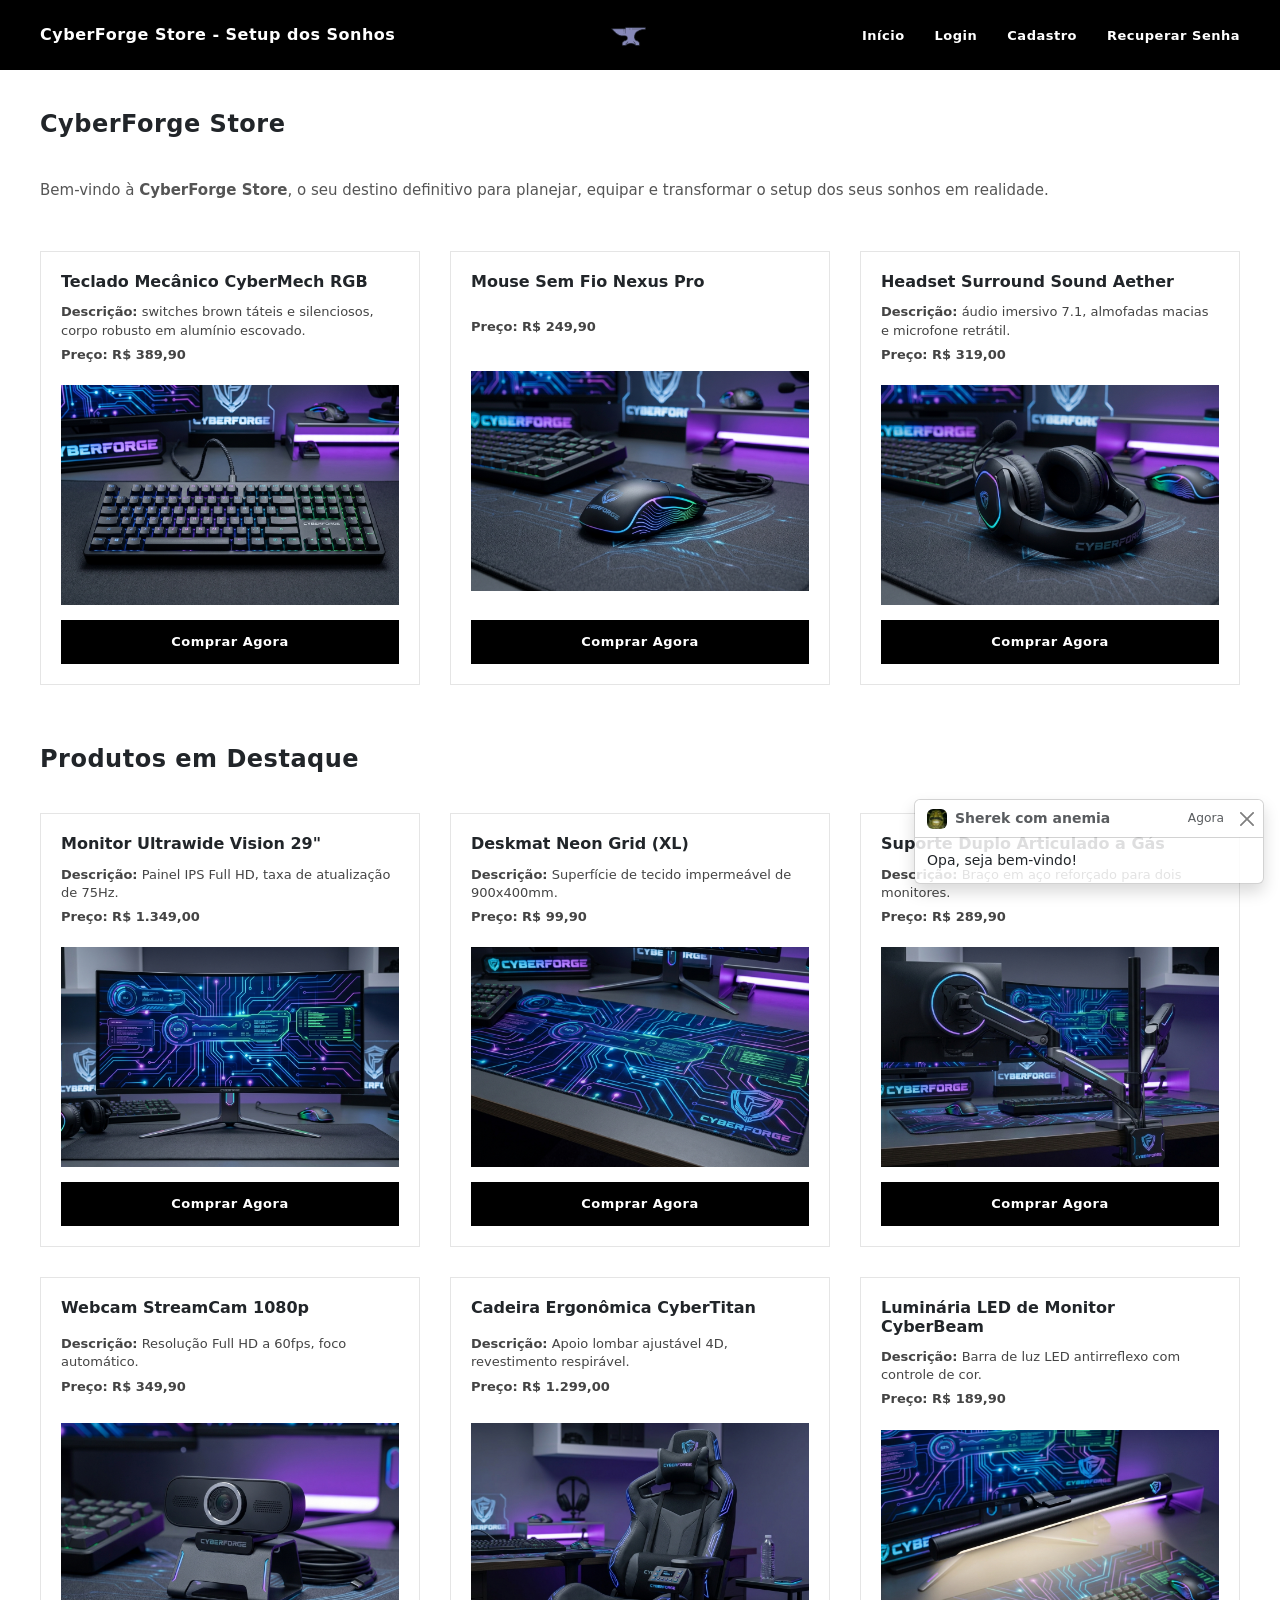
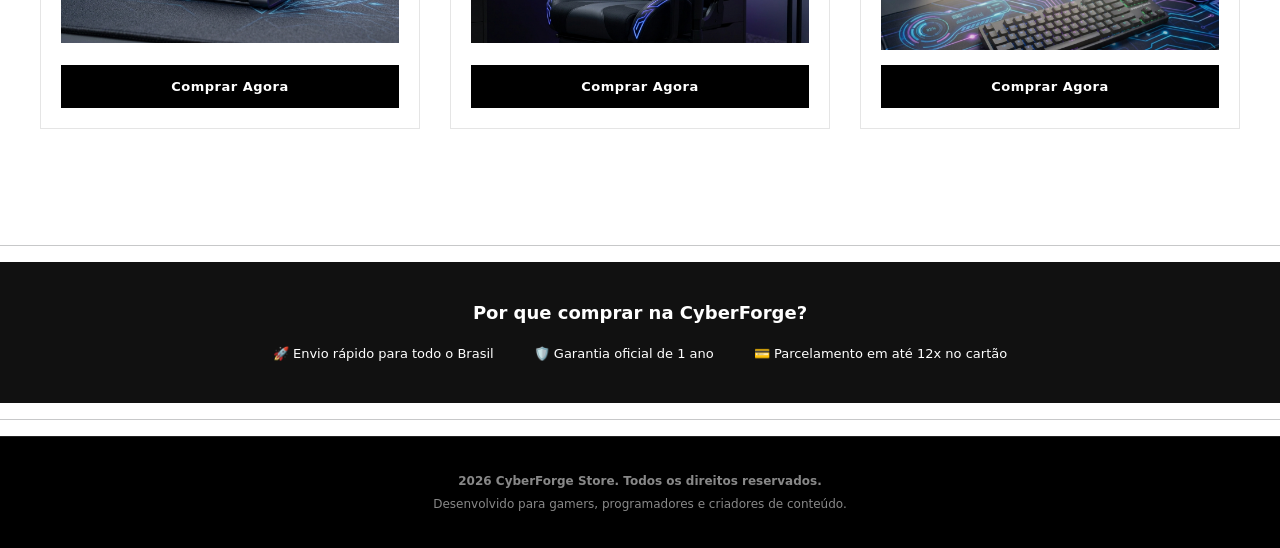
<file: mirasol/index.html>
<!doctype html>
<html lang="pt-br">
  <head>
    <meta charset="UTF-8" />
    <meta name="viewport" content="width=device-width, initial-scale=1.0" />
    <title>CyberForge Store - Setup dos Sonhos</title>
    <link rel="stylesheet" href="style2.css" />
    <link
      href="https://cdn.jsdelivr.net/npm/bootstrap@5.3.3/dist/css/bootstrap.min.css"
      rel="stylesheet"
      integrity="sha384-QWTKZyjpPEjISv5WaRU9OFeRpok6YctnYmDr5pNlyT2bRjXh0JMhjY6hW+ALEwIH"
      crossorigin="anonymous"
    />
  </head>
  <body>
    <header>
      <nav>
        <h1>CyberForge Store - Setup dos Sonhos</h1>
        <img
          id="logo-cab"
          src="./imagem/forja_logo-removebg-preview.png"
          alt="logo"
          width="150px"
          height="75px"
        />
        <ul>
          <li><a href="./index.html">Início</a></li>
          <li><a href="./login/login.html">Login</a></li>
          <li><a href="./cadastro/cadastro.html">Cadastro</a></li>
          <li><a href="./esqueci-senha/esqueci-senha.html">Recuperar Senha</a>
          </li>
        </ul>
        <hr />
      </nav>
    </header>

   
<div class="toast-container position-fixed bottom-0 end-0 p-3">

 
  <div class="toast show" role="alert" aria-live="assertive" aria-atomic="true">
    <div class="toast-header">
      <img src="./imagem/sherek-lindao.jpg" class="rounded me-2" alt="Ícone" width="20" height="20">
      <strong class="me-auto">Sherek com anemia </s></strong>
      <small>Agora</small>
      <button type="button" class="btn-close" data-bs-dismiss="toast" aria-label="Close"></button>
    </div>
    <div class="toast-body">
      Opa, seja bem-vindo!
    </div>
  </div>

</div>



    <main>
      <section>
        <h2>CyberForge Store</h2>
        <p>
          Bem-vindo à <strong>CyberForge Store</strong>, o seu destino
          definitivo para planejar, equipar e transformar o setup dos seus
          sonhos em realidade.
        </p>

        <article>
          <h3>Teclado Mecânico CyberMech RGB</h3>
          <ul>
            <li>
              <strong>Descrição:</strong> switches brown táteis e silenciosos,
              corpo robusto em alumínio escovado.
            </li>
            <li><strong>Preço: R$ 389,90</strong></li>
          </ul>
          <img src="./imagem/teclado.jpg" alt="Teclado RGB" />
          <button type="button">Comprar Agora</button>
        </article>

        <article>
          <h3>Mouse Sem Fio Nexus Pro</h3>
          <ul>
            <li><strong>Preço: R$ 249,90</strong></li>
          </ul>
          <img src="./imagem/mouse.jpg" alt="Mouse RGB" />
          <button type="button">Comprar Agora</button>
        </article>

        <article>
          <h3>Headset Surround Sound Aether</h3>
          <ul>
            <li>
              <strong>Descrição:</strong> áudio imersivo 7.1, almofadas macias e
              microfone retrátil.
            </li>
            <li><strong>Preço: R$ 319,00</strong></li>
          </ul>
          <img src="./imagem/fone rgb.jpg" alt="FONE" />
          <button type="button">Comprar Agora</button>
        </article>
      </section>

      <section>
        <h2>Produtos em Destaque</h2>

        <article>
          <h3>Monitor Ultrawide Vision 29"</h3>
          <ul>
            <li>
              <strong>Descrição:</strong> Painel IPS Full HD, taxa de
              atualização de 75Hz.
            </li>
            <li><strong>Preço: R$ 1.349,00</strong></li>
          </ul>
          <img src="./imagem/monitor.jpg" alt="monitor" />
          <button type="button">Comprar Agora</button>
        </article>

        <article>
          <h3>Deskmat Neon Grid (XL)</h3>
          <ul>
            <li>
              <strong>Descrição:</strong> Superfície de tecido impermeável de
              900x400mm.
            </li>
            <li><strong>Preço: R$ 99,90</strong></li>
          </ul>
          <img src="./imagem/mouse pad.jpg" alt="MOUSEPAD" />
          <button type="button">Comprar Agora</button>
        </article>

        <article>
          <h3>Suporte Duplo Articulado a Gás</h3>
          <ul>
            <li>
              <strong>Descrição:</strong> Braço em aço reforçado para dois
              monitores.
            </li>
            <li><strong>Preço: R$ 289,90</strong></li>
          </ul>
          <img src="./imagem/braço articulado.jpg" alt="braco articulado" />
          <button type="button">Comprar Agora</button>
        </article>

        <article>
          <h3>Webcam StreamCam 1080p</h3>
          <ul>
            <li>
              <strong>Descrição:</strong> Resolução Full HD a 60fps, foco
              automático.
            </li>
            <li><strong>Preço: R$ 349,90</strong></li>
          </ul>
          <img src="./imagem/web cam.jpg" alt="WEBCAM" />
          <button type="button">Comprar Agora</button>
        </article>

        <article>
          <h3>Cadeira Ergonômica CyberTitan</h3>
          <ul>
            <li>
              <strong>Descrição:</strong> Apoio lombar ajustável 4D,
              revestimento respirável.
            </li>
            <li><strong>Preço: R$ 1.299,00</strong></li>
          </ul>
          <img src="./imagem/cadeira gamer.jpg" alt="cadeira gamer" />
          <button type="button">Comprar Agora</button>
        </article>

        <article>
          <h3>Luminária LED de Monitor CyberBeam</h3>
          <ul>
            <li>
              <strong>Descrição:</strong> Barra de luz LED antirreflexo com
              controle de cor.
            </li>
            <li><strong>Preço: R$ 189,90</strong></li>
          </ul>
          <img src="./imagem/luminaria-monitor.jpg" alt="luminaria" />
          <button type="button">Comprar Agora</button>
        </article>
      </section>
    </main>

    <hr />

    <aside>
      <h3>Por que comprar na CyberForge?</h3>
      <ul>
        <li>🚀 Envio rápido para todo o Brasil</li>
        <li>🛡️ Garantia oficial de 1 ano</li>
        <li>💳 Parcelamento em até 12x no cartão</li>
      </ul>
    </aside>

    <hr />

    <footer>
      <p>
        <strong>2026 CyberForge Store. Todos os direitos reservados.</strong>
      </p>
      <p>Desenvolvido para gamers, programadores e criadores de conteúdo.</p>
    </footer>
  </body>
</html>
</file>
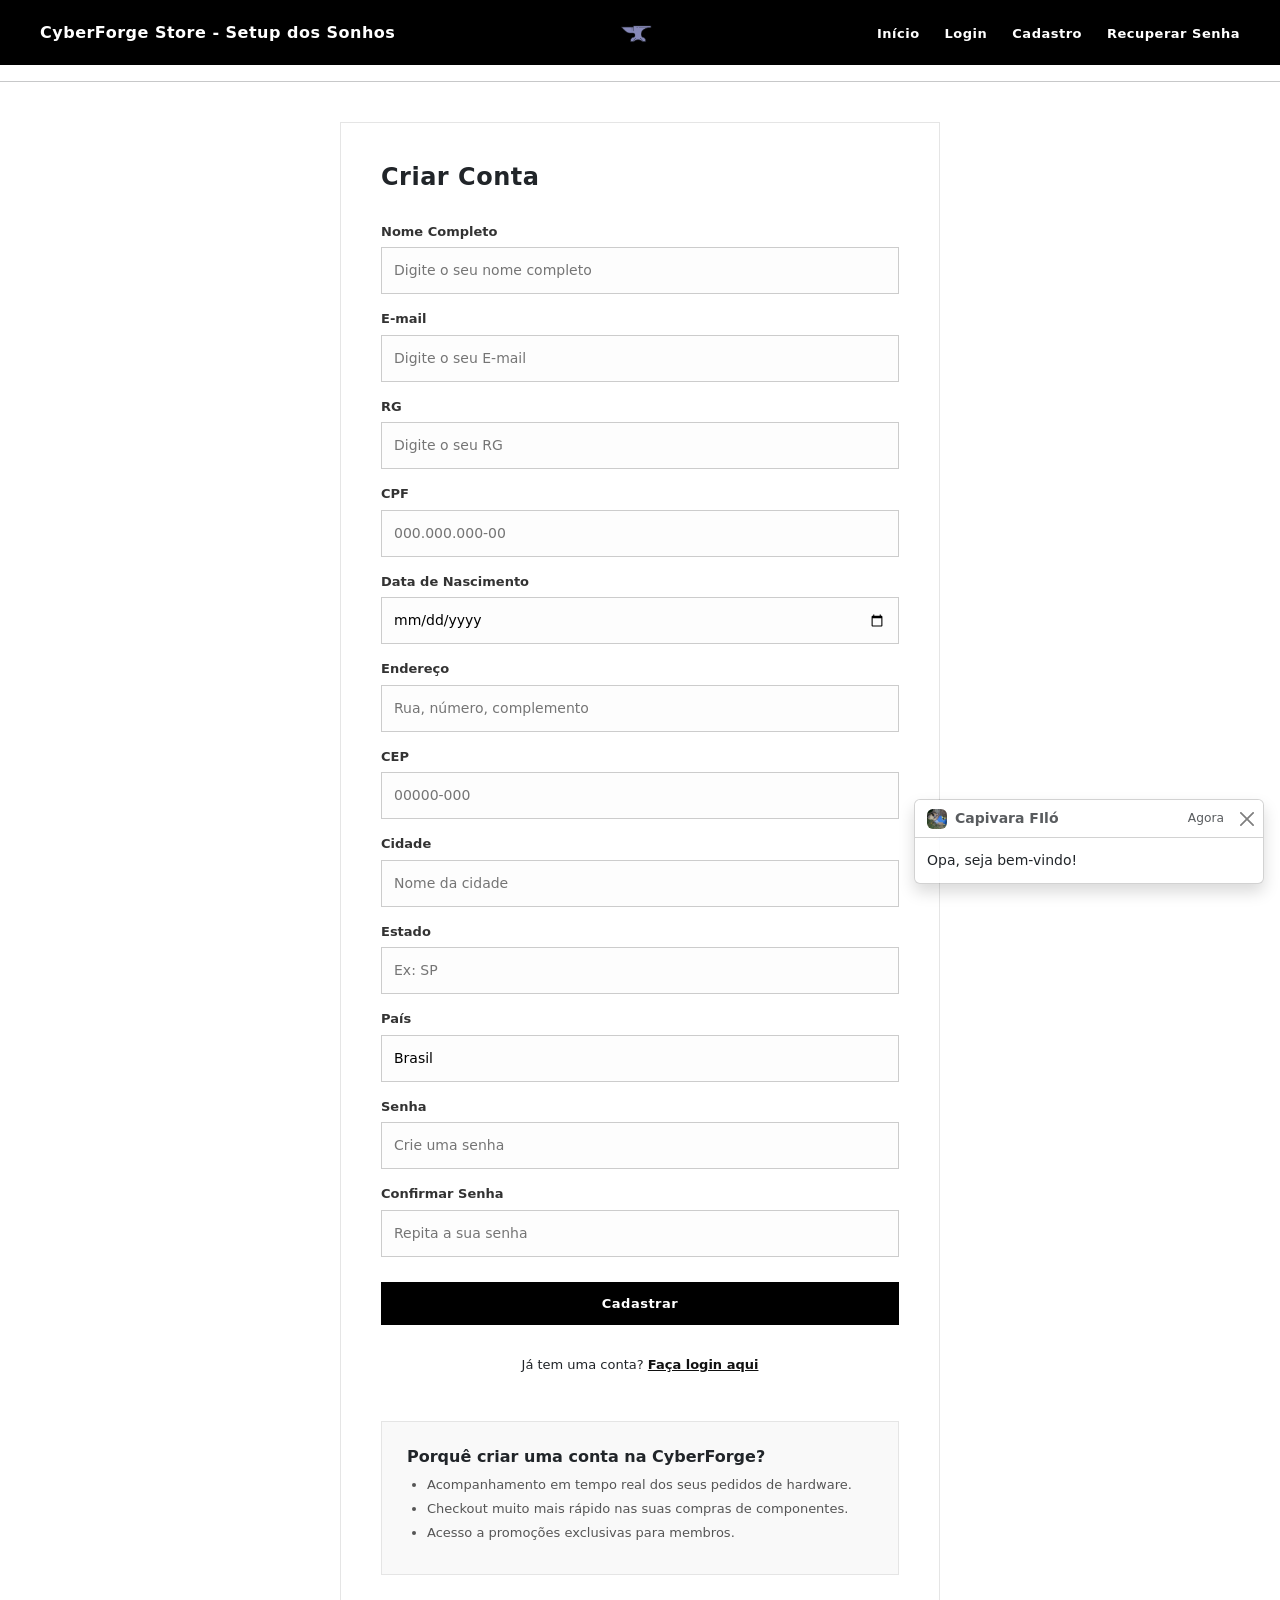
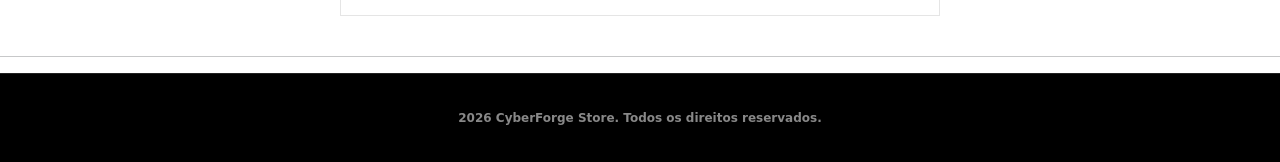
<file: mirasol/cadastro/cadastro.html>
<!doctype html>
<html lang="pt-BR">
  <head>
    <meta charset="UTF-8" />
    <meta name="viewport" content="width=device-width, initial-scale=1.0" />
    <title>CyberForge Store - Cadastro</title>
    <link rel="stylesheet" href="./style.css" />
     <link href="https://cdn.jsdelivr.net/npm/bootstrap@5.3.3/dist/css/bootstrap.min.css" rel="stylesheet">
  </head>
  <body>
    <header>
      <nav>
          <h1>CyberForge Store - Setup dos Sonhos</h1>
          <img src="../imagem/forja_logo-removebg-preview.png" alt="logo" width="400px" height="200px" />
          <ul>
            <ul>
             <li><a href="../index.html">Início</a></li>
            <li><a href="../login/login.html">Login</a></li>
            <li><a href="../cadastro/cadastro.html">Cadastro</a></li>
            <li><a href="../esqueci-senha/esqueci-senha.html">Recuperar Senha</a></li>
            </ul>
          </ul>
      </nav>
    </header>

    <hr />

<div class="toast-container position-fixed bottom-0 end-0 p-3">
  <div class="toast show" role="alert" aria-live="assertive" aria-atomic="true">
    <div class="toast-header">
      
    
      <img src="../imagem/capivara-filo.jpg" class="rounded me-2" alt="Ícone" width="20" height="20">
      
      <strong class="me-auto">Capivara FIló</strong>
      <small>Agora</small>
      <button type="button" class="btn-close" data-bs-dismiss="toast" aria-label="Close"></button>
    </div>
    <div class="toast-body">
      Opa, seja bem-vindo!
    </div>
  </div>
</div>


    <main>
      <section>
        <h2>Criar Conta</h2>

        <form action="#" method="POST">
          <div>
            <label for="nome">Nome Completo</label>
            <input
              type="text"
              id="nome"
              name="nome"
              placeholder="Digite o seu nome completo"
              required
              maxlength="80"
            />
          </div>

          <div>
            <label for="email">E-mail</label>
            <input
              type="email"
              id="email"
              name="email"
              placeholder="Digite o seu E-mail"
              required
              maxlength="60"
            />
          </div>

          <div>
            <label for="rg">RG</label>
            <input
              type="text"
              id="rg"
              name="rg"
              placeholder="Digite o seu RG"
              maxlength="20"
            />
          </div>

          <div>
            <label for="cpf">CPF</label>
            <input
              type="text"
              id="cpf"
              name="cpf"
              placeholder="000.000.000-00"
              maxlength="14"
              required
            />
          </div>

          <div>
            <label for="nascimento">Data de Nascimento</label>
            <input type="date" id="nascimento" name="nascimento" required />
          </div>

          <div>
            <label for="endereco">Endereço</label>
            <input
              type="text"
              id="endereco"
              name="endereco"
              placeholder="Rua, número, complemento"
              maxlength="100"
              required
            />
          </div>

          <div>
            <label for="cep">CEP</label>
            <input
              type="text"
              id="cep"
              name="cep"
              placeholder="00000-000"
              maxlength="9"
              required
            />
          </div>

          <div>
            <label for="cidade">Cidade</label>
            <input
              type="text"
              id="cidade"
              name="cidade"
              placeholder="Nome da cidade"
              maxlength="50"
              required
            />
          </div>

          <div>
            <label for="estado">Estado</label>
            <input
              type="text"
              id="estado"
              name="estado"
              placeholder="Ex: SP"
              maxlength="2"
              required
            />
          </div>

          <div>
            <label for="pais">País</label>
            <input
              type="text"
              id="pais"
              name="pais"
              value="Brasil"
              maxlength="50"
              required
            />
          </div>

          <div>
            <label for="senha">Senha</label>
            <input
              type="password"
              id="senha"
              name="senha"
              placeholder="Crie uma senha"
              required
              maxlength="20"
            />
          </div>

          <div>
            <label for="confirma-senha">Confirmar Senha</label>
            <input
              type="password"
              id="confirma-senha"
              name="confirma-senha"
              placeholder="Repita a sua senha"
              required
              maxlength="20"
            />
          </div>

          <div>
            <button type="submit">Cadastrar</button>
          </div>
        </form>

        <p>Já tem uma conta? <a href="../login/login.html">Faça login aqui</a></p>
      </section>

      <hr />

      <aside>
        <h3>Porquê criar uma conta na CyberForge?</h3>
        <ul>
          <li>Acompanhamento em tempo real dos seus pedidos de hardware.</li>
          <li>Checkout muito mais rápido nas suas compras de componentes.</li>
          <li>Acesso a promoções exclusivas para membros.</li>
        </ul>
      </aside>
    </main>

    <hr />

    <footer>
      <p>
        <strong>2026 CyberForge Store. Todos os direitos reservados.</strong>
      </p>
    </footer>
  </body>
</html>
</file>
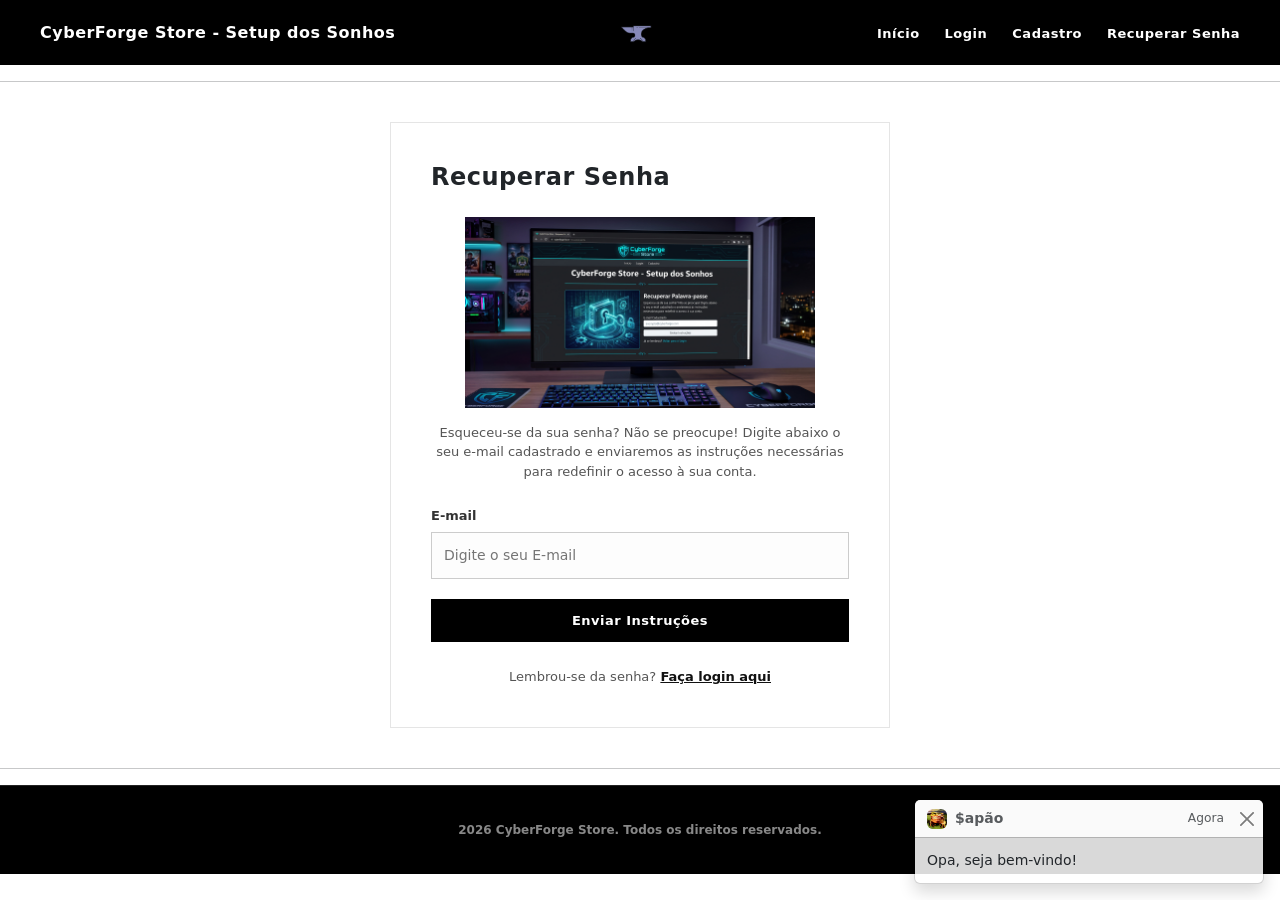
<file: mirasol/esqueci-senha/esqueci-senha.html>
<!doctype html>
<html lang="pt-br">
  <head>
    <meta charset="UTF-8" />
    <meta name="viewport" content="width=device-width, initial-scale=1.0" />
    <title>CyberForge Store - Recuperar Senha</title>
    <link rel="stylesheet" href="style4.css" />
    <link href="https://cdn.jsdelivr.net/npm/bootstrap@5.3.3/dist/css/bootstrap.min.css" rel="stylesheet">
  </head>
  <body>
    <header>
      <nav>
          <h1>CyberForge Store - Setup dos Sonhos</h1>
          <img src="../imagem/forja_logo-removebg-preview.png" alt="logo" width="400px" height="200px" />
          <ul>
            <ul>
             <li><a href="../index.html">Início</a></li>
            <li><a href="../login/login.html">Login</a></li>
            <li><a href="../cadastro/cadastro.html">Cadastro</a></li>
            <li><a href="../esqueci-senha/esqueci-senha.html">Recuperar Senha</a></li>
            </ul>
          </ul>
      </nav>
    </header>

    <hr />
<div class="toast-container position-fixed bottom-0 end-0 p-3">
  <div class="toast show" role="alert" aria-live="assertive" aria-atomic="true">
    <div class="toast-header">
      
      
      <img src="../imagem/Sapao.jpg" class="rounded me-2" alt="Ícone" width="20" height="20">
      
      <strong class="me-auto">$apão</strong>
      <small>Agora</small>
      <button type="button" class="btn-close" data-bs-dismiss="toast" aria-label="Close"></button>
    </div>
    <div class="toast-body">
      Opa, seja bem-vindo!
    </div>
  </div>
</div>

    <main>
      <section>
        <h2>Recuperar Senha</h2>

        <div>
          <img
            src="../imagem/recuperaçao de senha.jpg"
            alt="recuperacaosennha"
            width="350"
            height="auto"
          />
          <p>
            Esqueceu-se da sua senha? Não se preocupe! Digite abaixo o seu
            e-mail cadastrado e enviaremos as instruções necessárias para
            redefinir o acesso à sua conta.
          </p>
        </div>

        <form>
          <div>
            <label for="email">E-mail</label>
            <input
              type="email"
              id="email"
              name="email"
              placeholder="Digite o seu E-mail"
              required
            />
          </div>

          <div>
            <button type="submit">Enviar Instruções</button>
          </div>
        </form>

        <p>
          Lembrou-se da senha? <a href="../login/login.html">Faça login aqui</a>
        </p>
      </section>
    </main>

    <hr />

    <footer>
      <p>
        <strong>2026 CyberForge Store. Todos os direitos reservados.</strong>
      </p>
    </footer>
  </body>
</html>
</file>
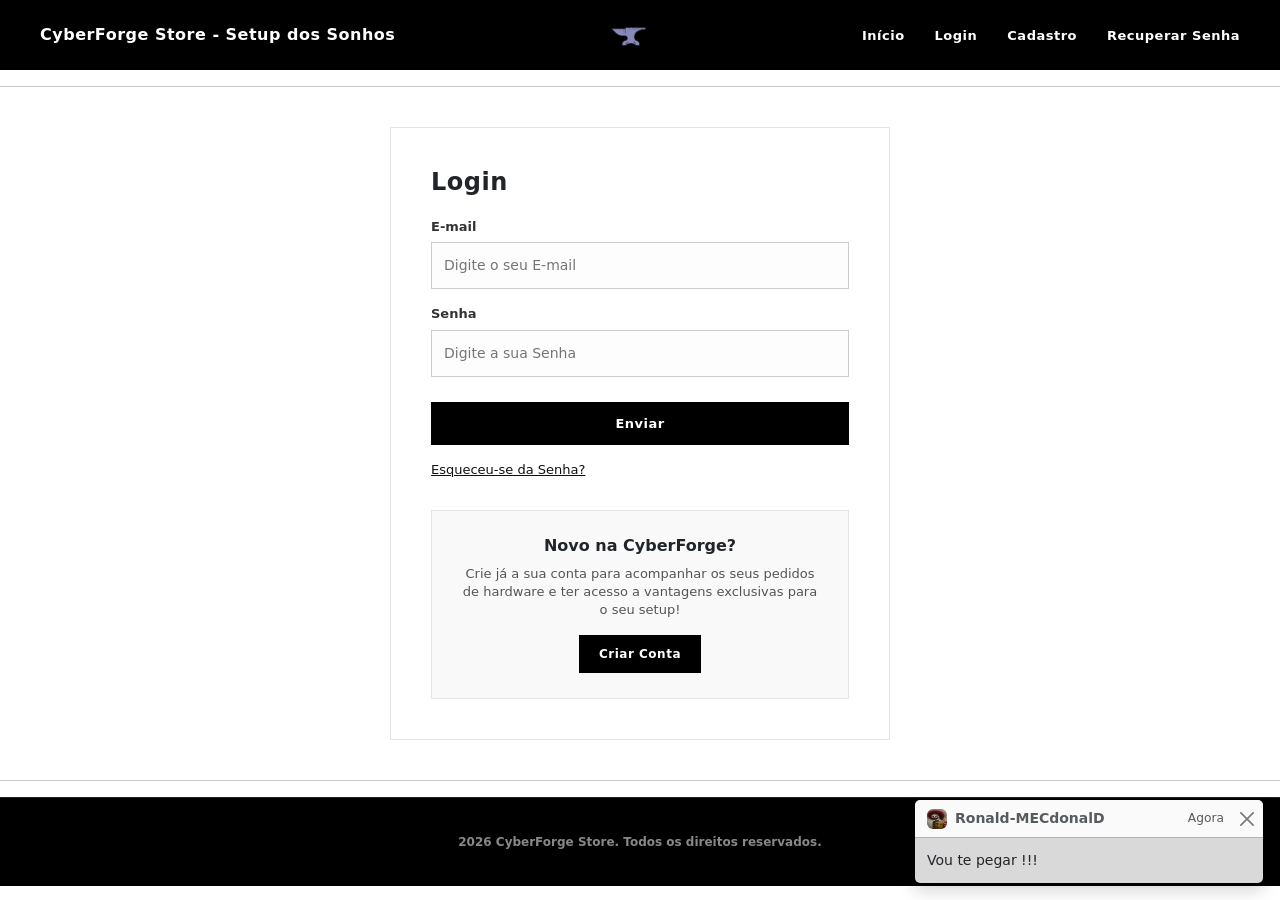
<file: mirasol/login/login.html>
<!doctype html>
<html lang="pt-br">
  <head>
    <meta charset="UTF-8" />
    <meta name="viewport" content="width=device-width, initial-scale=1.0" />
    <title>CyberForge Store - Login</title>
    <link rel="stylesheet" href="style3.css" />
    <link href="https://cdn.jsdelivr.net/npm/bootstrap@5.3.3/dist/css/bootstrap.min.css" rel="stylesheet">
  </head>
  <body>
    <header>
      <nav>
          <h1>CyberForge Store - Setup dos Sonhos</h1>
          <img src="../imagem/forja_logo-removebg-preview.png" alt="logo" width="400px" height="200px" />
          <ul>
            <ul>
             <li><a href="../index.html">Início</a></li>
            <li><a href="../login.html">Login</a></li>
            <li><a href="../cadastro/cadastro.html">Cadastro</a></li>
            <li><a href="../esqueci-senha/esqueci-senha.html">Recuperar Senha</a></li>
            </ul>
          </ul>
      </nav>
    </header>

    <hr />

<div class="toast-container position-fixed bottom-0 end-0 p-3">
  <div class="toast show" role="alert" aria-live="assertive" aria-atomic="true">
    <div class="toast-header">
      
      <!-- A imagem volta aqui em cima -->
      <img src="../imagem/RONALD-MECDONALD.webp" class="rounded me-2" alt="Ícone" width="20" height="20">
      
      <strong class="me-auto">Ronald-MECdonalD</strong>
      <small>Agora</small>
      <button type="button" class="btn-close" data-bs-dismiss="toast" aria-label="Close"></button>
    </div>
    <div class="toast-body">
      Vou te pegar !!!
    </div>
  </div>
</div>



    <main>
      <section>
        <h2>Login</h2>

        <form>
          <div>
            <label for="email">E-mail</label>
            <input
              type="email"
              id="email"
              name="E-mail"
              placeholder="Digite o seu E-mail"
              required
              maxlength="60"
            />
          </div>

          <div>
            <label for="senha">Senha</label>
            <input
              type="password"
              id="senha"
              name="Senha"
              placeholder="Digite a sua Senha"
              required
              maxlength="20"
            />
          </div>

          <div>
            <input type="submit" value="Enviar" />
          </div>
        </form>

        <p>
          <a href="../esqueci-senha/esqueci-senha.html">Esqueceu-se da Senha?</a>
        </p>
      </section>

      <hr />

      <aside>
        <h3>Novo na CyberForge?</h3>
        <p>
          Crie já a sua conta para acompanhar os seus pedidos de hardware e ter
          acesso a vantagens exclusivas para o seu setup!
        </p>
        <a href="../cadastro/cadastro.html">Criar Conta</a>
      </aside>
    </main>

    <hr />

    <footer>
      <p>
        <strong>2026 CyberForge Store. Todos os direitos reservados.</strong>
      </p>
    </footer>
  </body>
</html>
</file>
<file: mirasol/style2.css>
body {
    margin: 0;
    padding: 0;
    font-family: Arial, sans-serif;
    background-color: #ffffff;
    color: #111111;
}

header {
    width: 100%;
    background-color: #000000;
    color: #ffffff;
    box-sizing: border-box;
}

header nav {
    display: flex;
    align-items: center;
    justify-content: space-between;
    padding: 15px 40px;
    width: 100%;
    box-sizing: border-box;
}

header h1 {
    font-size: 16px;
    margin: 0;
    font-weight: 600;
    letter-spacing: 0.5px;
}

#logo-cab {
    height: auto;
    max-height: 40px;
    object-fit: contain;
}

header nav ul {
    list-style: none;
    display: flex;
    gap: 30px;
    padding: 0;
    margin: 0;
}

header nav ul li a {
    color: #ffffff;
    text-decoration: none;
    font-size: 13px;
    font-weight: bold;
    letter-spacing: 0.5px;
}

header nav ul li a:hover {
    color: #aaaaaa;
}

header nav hr {
    display: none;
}

main {
    width: 100%;
    padding: 40px;
    box-sizing: border-box;
}

main section {
    display: flex;
    flex-wrap: wrap;
    gap: 30px;
    margin-bottom: 60px;
}

main section > h2 {
    width: 100%;
    font-size: 24px;
    font-weight: bold;
    margin-top: 0;
    margin-bottom: 10px;
    letter-spacing: 0.5px;
}

main section > p {
    width: 100%;
    font-size: 15px;
    color: #555555;
    line-height: 1.5;
    margin-bottom: 20px;
}

article {
    background-color: #ffffff;
    border: 1px solid #e5e5e5;
    padding: 20px;
    width: calc(33.333% - 20px);
    box-sizing: border-box;
    display: flex;
    flex-direction: column;
    justify-content: space-between;
    transition: border-color 0.2s;
}

article:hover {
    border-color: #000000;
}

article h3 {
    font-size: 16px;
    font-weight: bold;
    margin-top: 0;
    margin-bottom: 12px;
}

article ul {
    list-style: none;
    padding: 0;
    margin: 0 0 15px 0;
}

article ul li {
    font-size: 13px;
    color: #444444;
    margin-bottom: 6px;
    line-height: 1.4;
}

article img {
    width: 100%;
    height: 220px;
    object-fit: cover;
    margin-bottom: 15px;
}

article button, button {
    width: 100%;
    background-color: #000000;
    color: #ffffff;
    border: none;
    padding: 12px;
    font-size: 13px;
    font-weight: bold;
    cursor: pointer;
    letter-spacing: 0.5px;
    transition: background-color 0.2s;
}

article button:hover, button:hover {
    background-color: #333333;
}

aside {
    background-color: #111111;
    color: #ffffff;
    padding: 40px;
    text-align: center;
}

aside h3 {
    font-size: 18px;
    margin-bottom: 20px;
    font-weight: 600;
}

aside ul {
    list-style: none;
    padding: 0;
    display: flex;
    justify-content: center;
    gap: 40px;
    margin: 0;
}

aside ul li {
    font-size: 13px;
}

footer {
    background-color: #000000;
    color: #888888;
    text-align: center;
    padding: 30px;
    font-size: 12px;
    border-top: 1px solid #222222;
}

footer p {
    margin: 5px 0;
}




@media (max-width: 768px) {
    header nav {
        flex-direction: column;
        gap: 15px;
        padding: 20px;
        text-align: center;
    }

    header nav ul {
        flex-direction: column;
        gap: 10px;
    }

    main {
        padding: 20px;
        max-width: 100% !important;
        margin: 20px 10px;
    }

    article {
        width: 100% !important;
    }

    aside ul {
        flex-direction: column;
        gap: 15px;
    }

    header nav div {
        flex-direction: column;
        gap: 10px;
    }
}
</file>
<file: mirasol/cadastro/style.css>
body {
    margin: 0;
    padding: 0;
    font-family: Arial, sans-serif;
    background-color: #ffffff;
    color: #111111;
}

header {
    width: 100%;
    background-color: #000000;
    color: #ffffff;
    box-sizing: border-box;
}

header nav {
    display: flex;
    align-items: center;
    justify-content: space-between;
    padding: 15px 40px;
    width: 100%;
    box-sizing: border-box;
}

header h1 {
    font-size: 16px;
    margin: 0;
    font-weight: 600;
    letter-spacing: 0.5px;
}

header nav img {
    height: 35px;
    width: auto;
    object-fit: contain;
}

header nav ul {
    list-style: none;
    display: flex;
    gap: 25px;
    padding: 0;
    margin: 0;
}

header nav ul ul {
    display: flex;
    gap: 25px;
    padding: 0;
    margin: 0;
}

header nav ul li a {
    color: #ffffff;
    text-decoration: none;
    font-size: 13px;
    font-weight: bold;
    letter-spacing: 0.5px;
}

header nav ul li a:hover {
    color: #aaaaaa;
}

header hr, main > hr {
    display: none;
}

main {
    max-width: 600px;
    margin: 40px auto;
    padding: 40px;
    box-sizing: border-box;
    background-color: #ffffff;
    border: 1px solid #e5e5e5;
}

main section {
    display: flex;
    flex-direction: column;
    gap: 20px;
}

main section h2 {
    font-size: 24px;
    font-weight: bold;
    margin-top: 0;
    margin-bottom: 10px;
    letter-spacing: 0.5px;
}

form {
    display: flex;
    flex-direction: column;
    gap: 15px;
}

form div {
    display: flex;
    flex-direction: column;
    gap: 6px;
}

form label {
    font-size: 13px;
    font-weight: bold;
    color: #333333;
}

form input[type="text"],
form input[type="email"],
form input[type="password"],
form input[type="date"] {
    width: 100%;
    padding: 12px;
    border: 1px solid #cccccc;
    box-sizing: border-box;
    font-size: 14px;
    background-color: #fdfdfd;
}

form input:focus {
    outline: none;
    border-color: #000000;
}

button[type="submit"] {
    width: 100%;
    background-color: #000000;
    color: #ffffff;
    border: none;
    padding: 12px;
    font-size: 13px;
    font-weight: bold;
    cursor: pointer;
    letter-spacing: 0.5px;
    margin-top: 10px;
    transition: background-color 0.2s;
}

button[type="submit"]:hover {
    background-color: #333333;
}

main section > p {
    font-size: 13px;
    text-align: center;
    margin-top: 10px;
}

main section > p a {
    color: #111111;
    text-decoration: underline;
    font-weight: bold;
}

aside {
    background-color: #f9f9f9;
    border: 1px solid #e5e5e5;
    padding: 25px;
    margin-top: 30px;
}

aside h3 {
    font-size: 16px;
    margin-top: 0;
    margin-bottom: 10px;
    font-weight: bold;
}

aside ul {
    padding-left: 20px;
    margin: 0;
}

aside ul li {
    font-size: 13px;
    color: #555555;
    margin-bottom: 6px;
    line-height: 1.4;
}

footer {
    background-color: #000000;
    color: #888888;
    text-align: center;
    padding: 30px;
    font-size: 12px;
    border-top: 1px solid #222222;
}

footer p {
    margin: 5px 0;
}






@media (max-width: 768px) {
    header nav {
        flex-direction: column;
        gap: 15px;
        padding: 20px;
        text-align: center;
    }

    header nav ul {
        flex-direction: column;
        gap: 10px;
    }

    header nav div {
        flex-direction: column;
        gap: 10px;
    }

    main {
        max-width: 100% !important;
        margin: 20px 10px;
        padding: 20px;
    }

    aside {
        padding: 20px;
    }

    aside ul {
        flex-direction: column;
        gap: 10px;
    }
}
</file>
<file: mirasol/esqueci-senha/style4.css>
body {
    margin: 0;
    padding: 0;
    font-family: Arial, sans-serif;
    background-color: #ffffff;
    color: #111111;
}

header {
    width: 100%;
    background-color: #000000;
    color: #ffffff;
    box-sizing: border-box;
}

header nav {
    display: flex;
    align-items: center;
    justify-content: space-between;
    padding: 15px 40px;
    width: 100%;
    box-sizing: border-box;
}

header h1 {
    font-size: 16px;
    margin: 0;
    font-weight: 600;
    letter-spacing: 0.5px;
}

header nav img {
    height: 35px;
    width: auto;
    object-fit: contain;
}

header nav ul {
    list-style: none;
    display: flex;
    gap: 25px;
    padding: 0;
    margin: 0;
}

header nav ul ul {
    display: flex;
    gap: 25px;
    padding: 0;
    margin: 0;
}

header nav ul li a {
    color: #ffffff;
    text-decoration: none;
    font-size: 13px;
    font-weight: bold;
    letter-spacing: 0.5px;
}

header nav ul li a:hover {
    color: #aaaaaa;
}

header hr, main > hr {
    display: none;
}

main {
    max-width: 500px;
    margin: 40px auto;
    padding: 40px;
    box-sizing: border-box;
    background-color: #ffffff;
    border: 1px solid #e5e5e5;
}

main section {
    display: flex;
    flex-direction: column;
    gap: 20px;
}

main section h2 {
    font-size: 24px;
    font-weight: bold;
    margin-top: 0;
    margin-bottom: 5px;
    letter-spacing: 0.5px;
}

main section > div {
    display: flex;
    flex-direction: column;
    align-items: center;
    text-align: center;
    gap: 15px;
}

main section > div img {
    max-width: 100%;
    height: auto;
    object-fit: contain;
}

main section p {
    font-size: 13px;
    color: #555555;
    line-height: 1.5;
    margin: 0;
}

form {
    display: flex;
    flex-direction: column;
    gap: 15px;
    margin-top: 5px;
}

form div {
    display: flex;
    flex-direction: column;
    gap: 6px;
}

form label {
    font-size: 13px;
    font-weight: bold;
    color: #333333;
}

form input[type="email"] {
    width: 100%;
    padding: 12px;
    border: 1px solid #cccccc;
    box-sizing: border-box;
    font-size: 14px;
    background-color: #fdfdfd;
}

form input[type="email"]:focus {
    outline: none;
    border-color: #000000;
}

button[type="submit"] {
    width: 100%;
    background-color: #000000;
    color: #ffffff;
    border: none;
    padding: 12px;
    font-size: 13px;
    font-weight: bold;
    cursor: pointer;
    letter-spacing: 0.5px;
    margin-top: 5px;
    transition: background-color 0.2s;
}

button[type="submit"]:hover {
    background-color: #333333;
}

main section > p:last-of-type {
    text-align: center;
    margin-top: 5px;
}

main section > p:last-of-type a {
    color: #111111;
    text-decoration: underline;
    font-weight: bold;
}

footer {
    background-color: #000000;
    color: #888888;
    text-align: center;
    padding: 30px;
    font-size: 12px;
    border-top: 1px solid #222222;
}

footer p {
    margin: 5px 0;
}

@media (max-width: 768px) {
    header nav {
        flex-direction: column;
        gap: 15px;
        padding: 20px;
        text-align: center;
    }

    header nav ul {
        flex-direction: column;
        gap: 10px;
    }

    header nav div {
        flex-direction: column;
        gap: 10px;
    }

    main {
        max-width: 100% !important;
        margin: 20px 10px;
        padding: 20px;
    }

    aside {
        padding: 20px;
    }

    aside ul {
        flex-direction: column;
        gap: 10px;
    }
}
</file>
<file: mirasol/login/style3.css>
body {
    margin: 0;
    padding: 0;
    font-family: Arial, sans-serif;
    background-color: #ffffff;
    color: #111111;
}

header {
    width: 100%;
    background-color: #000000;
    color: #ffffff;
    box-sizing: border-box;
}

header nav {
    display: flex;
    align-items: center;
    justify-content: space-between;
    padding: 15px 40px;
    width: 100%;
    box-sizing: border-box;
}

header h1 {
    font-size: 16px;
    margin: 0;
    font-weight: 600;
    letter-spacing: 0.5px;
}

header img {
    height: auto;
    max-height: 40px;
    object-fit: contain;
}

header nav ul {
    list-style: none;
    display: flex;
    gap: 30px;
    padding: 0;
    margin: 0;
}

header nav ul ul {
    display: flex;
    gap: 30px;
    padding: 0;
    margin: 0;
}

header nav ul li a {
    color: #ffffff;
    text-decoration: none;
    font-size: 13px;
    font-weight: bold;
    letter-spacing: 0.5px;
}

header nav ul li a:hover {
    color: #aaaaaa;
}

header hr, main > hr {
    display: none;
}

main {
    max-width: 500px;
    margin: 40px auto;
    padding: 40px;
    box-sizing: border-box;
    background-color: #ffffff;
    border: 1px solid #e5e5e5;
}

main section {
    margin-bottom: 30px;
}

main section h2 {
    font-size: 24px;
    font-weight: bold;
    margin-top: 0;
    margin-bottom: 20px;
    letter-spacing: 0.5px;
}

form {
    display: flex;
    flex-direction: column;
    gap: 15px;
}

form div {
    display: flex;
    flex-direction: column;
    gap: 6px;
}

form label {
    font-size: 13px;
    font-weight: bold;
    color: #333333;
}

form input[type="email"],
form input[type="password"] {
    width: 100%;
    padding: 12px;
    border: 1px solid #cccccc;
    box-sizing: border-box;
    font-size: 14px;
    background-color: #fdfdfd;
}

form input[type="email"]:focus,
form input[type="password"]:focus {
    outline: none;
    border-color: #000000;
}

form input[type="submit"] {
    width: 100%;
    background-color: #000000;
    color: #ffffff;
    border: none;
    padding: 12px;
    font-size: 13px;
    font-weight: bold;
    cursor: pointer;
    letter-spacing: 0.5px;
    margin-top: 10px;
    transition: background-color 0.2s;
}

form input[type="submit"]:hover {
    background-color: #333333;
}

main section p {
    margin-top: 15px;
    font-size: 13px;
}

main section p a {
    color: #111111;
    text-decoration: underline;
}

aside {
    background-color: #f9f9f9;
    border: 1px solid #e5e5e5;
    padding: 25px;
    margin-top: 30px;
    text-align: center;
}

aside h3 {
    font-size: 16px;
    margin-top: 0;
    margin-bottom: 10px;
    font-weight: bold;
}

aside p {
    font-size: 13px;
    color: #555555;
    line-height: 1.4;
    margin-bottom: 15px;
}

aside a {
    display: inline-block;
    background-color: #000000;
    color: #ffffff;
    text-decoration: none;
    padding: 10px 20px;
    font-size: 12px;
    font-weight: bold;
    letter-spacing: 0.5px;
    transition: background-color 0.2s;
}

aside a:hover {
    background-color: #333333;
}

footer {
    background-color: #000000;
    color: #888888;
    text-align: center;
    padding: 30px;
    font-size: 12px;
    border-top: 1px solid #222222;
}

footer p {
    margin: 5px 0;
}

@media (max-width: 768px) {
    header nav {
        flex-direction: column;
        gap: 15px;
        padding: 20px;
        text-align: center;
    }

    header nav ul {
        flex-direction: column;
        gap: 10px;
    }

    header nav div {
        flex-direction: column;
        gap: 10px;
    }

    main {
        max-width: 100% !important;
        margin: 20px 10px;
        padding: 20px;
    }

    aside {
        padding: 20px;
    }

    aside ul {
        flex-direction: column;
        gap: 10px;
    }
}
</file>
